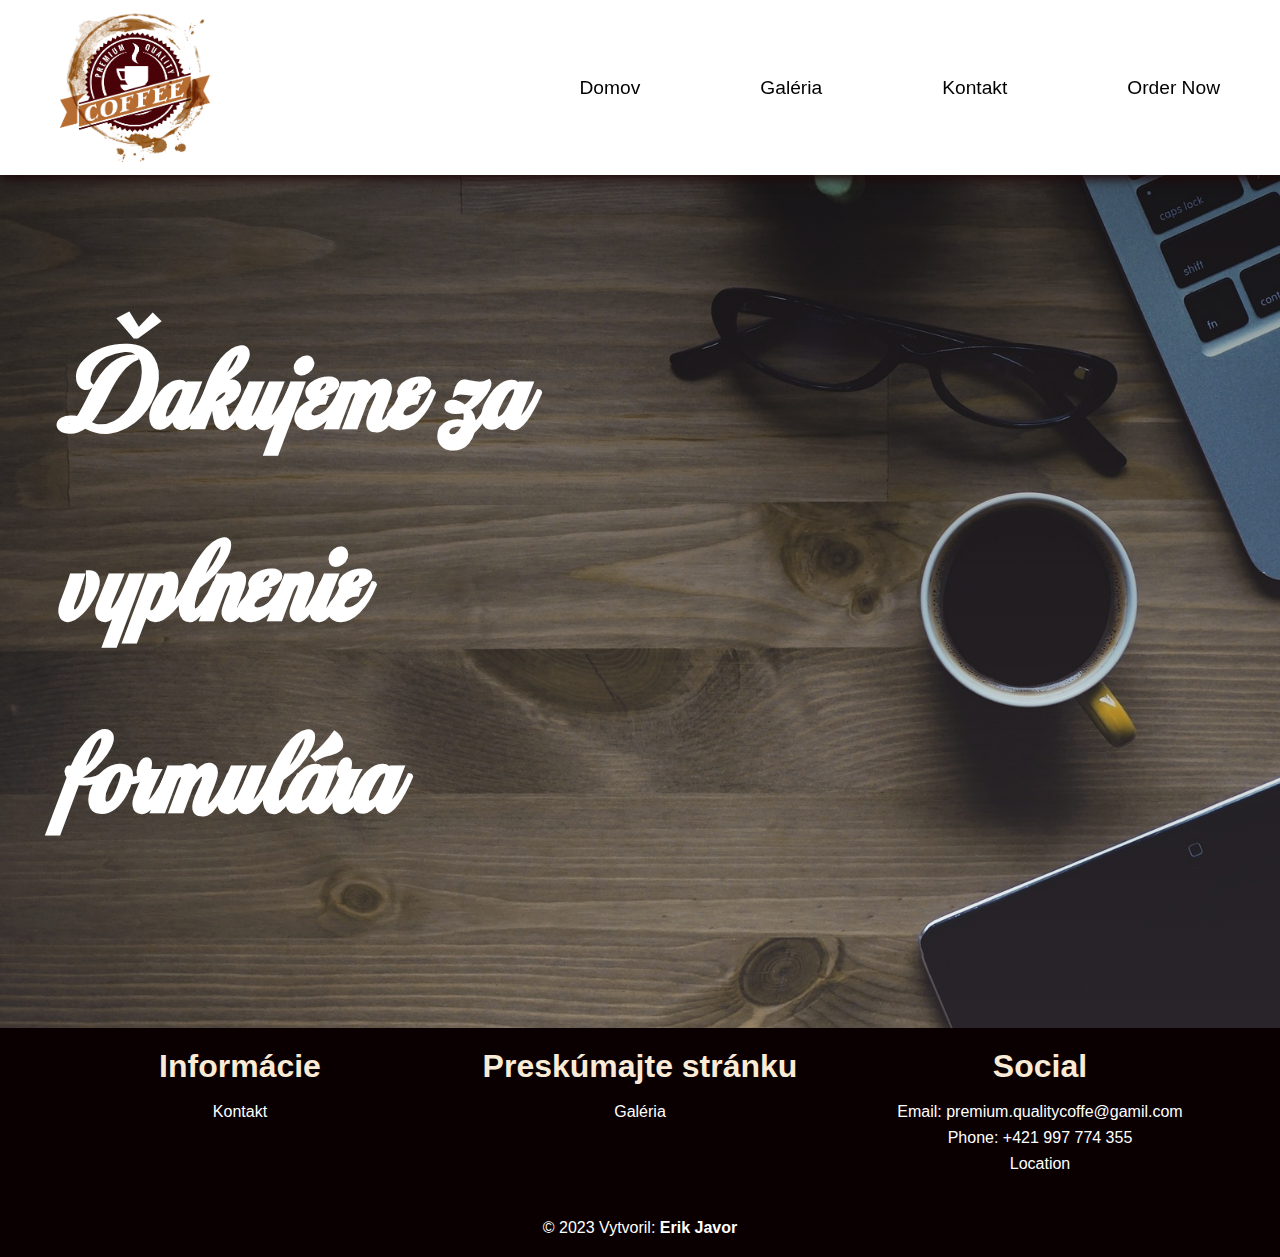
<file: kontakt-succes.html>
<!DOCTYPE html>
<html lang="en">
<head>
    <meta charset="UTF-8">
    <meta name="viewport" content="width=device-width, initial-scale=1.0">
    <link rel="stylesheet" href="css/style.css">
    <script type="text/javascript" src="./js/app.js"></script>
    <title>Záverečný projekt</title>
</head>
<body>
    <!-- Header - start -->
    <header>
    <!-- Navbar - start-->
    <nav>
        <!-- Hidden navbar - start-->
        <ul class="sidebar">
            <li onclick=hideSidebar()><a href="#"><svg xmlns="http://www.w3.org/2000/svg" height="24" viewBox="0 -960 960 960" width="24"><path d="m256-200-56-56 224-224-224-224 56-56 224 224 224-224 56 56-224 224 224 224-56 56-224-224-224 224Z"/></svg></a></li>
            <li><a href="index.html">Domov</a></li>
            <li><a href="galeria.html">Galéria</a></li>
            <li><a href="kontakt.html">Kontakt</a></li>
            <li><a href="order.html">Order now</a></li>

        </ul>   
        <!-- Hidden navbar - end-->    

        <!-- Shown navbar - start-->
        <ul>
            <li class="logo"><a href="#"><img src="./img/logo.png" style="width: 150px;"></a></li>
            <li class="hideOnMobile"><a href="index.html">Domov</a></li>
            <li class="hideOnMobile"><a href="galeria.html">Galéria</a></li>
            <li class="hideOnMobile"><a href="kontakt.html">Kontakt</a></li>
            <li class="hideOnMobile"><a href="order.html">Order Now</a></li>
            <li class="menu-button" onclick=showSidebar()><a href="#"><svg xmlns="http://www.w3.org/2000/svg" height="24" viewBox="0 -960 960 960" width="24"><path d="M120-240v-80h720v80H120Zm0-200v-80h720v80H120Zm0-200v-80h720v80H120Z"/></svg></a></li>
        </ul>
        <!-- Show navbar - end-->
    </nav>
    <!-- Navbar - end-->
    </header>
    <!-- Header - end -->


    <!-- Mian - start -->   
    <main>
        <section>
            <div class="coffee-kontakt">
                <div class="coffee-text-succes-kontakt">
                    <!-- Succes text -->
                            <h1>Ďakujeme za <br>vyplnenie formulára</h1>       
            </div>        
        </section>
        
    </main>
    <!-- Mian - end -->


    <!-- Footer - start -->
    <footer>
        <div class="footer-columns">
            <div class="footer-column">
                <h3>Informácie</h3>
                <br>
                <ul>
                    <li><a href="kontakt.html">Kontakt</a></li>
                </ul>
            </div>
            <div class="footer-column">
                <h3>Preskúmajte stránku</h3>
                <br>
                <ul>
                    <li><a href="galeria.html">Galéria</a></li>

                </ul>
            </div>
            <div class="footer-column">
                <h3>Social</h3>
                <br>
                <ul>
                    <li>Email:<a href="mailto:premium.qualitycoffe@gamil.com"> premium.qualitycoffe@gamil.com</a></li>
                    <li>Phone:<a href="tel:+421 997 774 355"> +421 997 774 355</a></li>
                    <li><a href="https://www.google.com/maps/d/u/0/viewer?mid=1wJfVSIAOQdzaFUUIehKLDNtX6Rk&hl=sk&ll=48.308953658345104%2C18.09130962647539&z=18">Location</a></li>
                </ul>
            </div>
        </div>
        <br>
        <p>© 2023 Vytvoril: <strong>Erik Javor</strong></p>
    </footer>
    <!-- Footer - end -->
    








    

</body>
</html>
</file>
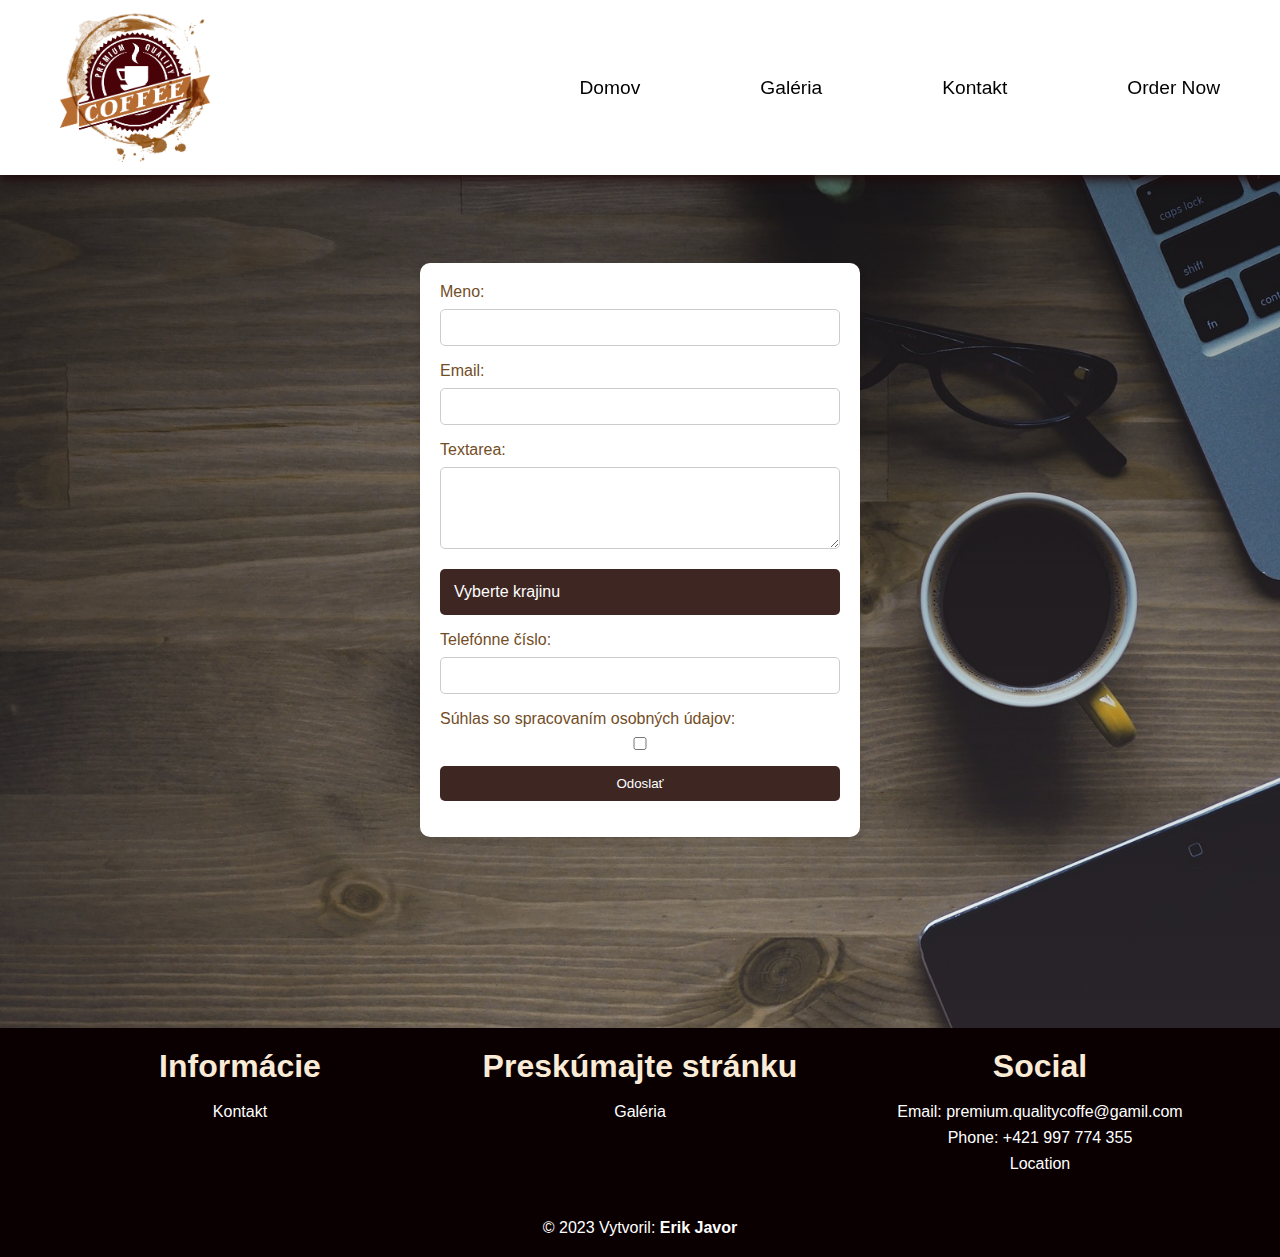
<file: kontakt.html>
<!DOCTYPE html>
<html lang="en">
<head>
    <meta charset="UTF-8">
    <meta name="viewport" content="width=device-width, initial-scale=1.0">
    <link rel="stylesheet" href="css/style.css">
    <script type="text/javascript" src="./js/app.js"></script>
    <title>Záverečný projekt</title>
</head>
<body>
    <!-- Header - start -->
    <header>
    <!-- Navbar - start-->
    <nav>
        <!-- Hidden navbar - start-->
        <ul class="sidebar">
            <li onclick=hideSidebar()><a href="#"><svg xmlns="http://www.w3.org/2000/svg" height="24" viewBox="0 -960 960 960" width="24"><path d="m256-200-56-56 224-224-224-224 56-56 224 224 224-224 56 56-224 224 224 224-56 56-224-224-224 224Z"/></svg></a></li>
            <li><a href="index.html">Domov</a></li>
            <li><a href="galeria.html">Galéria</a></li>
            <li><a href="kontakt.html">Kontakt</a></li>
            <li><a href="order.html">Order now</a></li>

        </ul>   
        <!-- Hidden navbar - end-->    

        <!-- Shown navbar - start-->
        <ul>
            <li class="logo"><a href="#"><img src="./img/logo.png" style="width: 150px;"></a></li>
            <li class="hideOnMobile"><a href="index.html">Domov</a></li>
            <li class="hideOnMobile"><a href="galeria.html">Galéria</a></li>
            <li class="hideOnMobile"><a href="kontakt.html">Kontakt</a></li>
            <li class="hideOnMobile"><a href="order.html">Order Now</a></li>
            <li class="menu-button" onclick=showSidebar()><a href="#"><svg xmlns="http://www.w3.org/2000/svg" height="24" viewBox="0 -960 960 960" width="24"><path d="M120-240v-80h720v80H120Zm0-200v-80h720v80H120Zm0-200v-80h720v80H120Z"/></svg></a></li>
        </ul>
        <!-- Show navbar - end-->
    </nav>
    <!-- Navbar - end-->
    </header>
    <!-- Header - end -->


    <!-- Mian - start -->   
    <main>
    <section>
        <div class="coffee-kontakt">
            <div class="coffee-text-kontakt">
                <!-- Formulár - start -->
                <form id="myForm" action="kontakt-succes.html" method="post" onsubmit="return validateForm()">
                    <!-- Meno -->
                    <label for="name">Meno:</label>
                    <input type="text" id="name" name="name" required>
                    
                    <!-- Mail -->
                    <label for="email">Email:</label>
                    <input type="email" id="email" name="email" required>
                    
                    <!-- Textarea -->
                    <label for="message">Textarea:</label>
                    <textarea id="message" name="message" rows="4" required></textarea>

                    <!-- Accordion -->
                    <button class="accordion" type="button">Vyberte krajinu</button>
                    <div class="panel">
                        <label for="country">Krajina:</label>
                        <!-- Možnosti výberu -->
                        <select id="country" name="country" required>
                            <option value="country1">Slovensko</option>
                            <option value="country2">Česko</option>
                            <option value="country3">Maďarsko</option>
                            <option value="country3">Poľsko</option>
                            <option value="country3">Ukrajina</option>
                        </select>
                    </div>

                    <!-- Tel. číslo -->
                    <label for="phone">Telefónne číslo:</label>
                    <input type="tel" id="phone" name="phone" pattern="[0-9+ ]+" required>
                    
                    <!-- Súhlas -->
                    <label for="consent">Súhlas so spracovaním osobných údajov:</label>
                    <input type="checkbox" id="consent" name="consent" required>
            
                    <div class="error" id="consentError"></div>
                    <!-- Odoslanie formuláru -->
                    <input type="submit" value="Odoslať">
                </form>  
                <!-- Formulár - end --> 
            </div>
        </div>
    </section>
        
    </main>
    <!-- Mian - end -->


    <!-- Footer - start -->
    <footer>
        <div class="footer-columns">
            <div class="footer-column">
                <h3>Informácie</h3>
                <br>
                <ul>
                    <li><a href="kontakt.html">Kontakt</a></li>
                </ul>
            </div>
            <div class="footer-column">
                <h3>Preskúmajte stránku</h3>
                <br>
                <ul>
                    <li><a href="galeria.html">Galéria</a></li>

                </ul>
            </div>
            <div class="footer-column">
                <h3>Social</h3>
                <br>
                <ul>
                    <li>Email:<a href="mailto:premium.qualitycoffe@gamil.com"> premium.qualitycoffe@gamil.com</a></li>
                    <li>Phone:<a href="tel:+421 997 774 355"> +421 997 774 355</a></li>
                    <li><a href="https://www.google.com/maps/d/u/0/viewer?mid=1wJfVSIAOQdzaFUUIehKLDNtX6Rk&hl=sk&ll=48.308953658345104%2C18.09130962647539&z=18">Location</a></li>
                </ul>
            </div>
        </div>
        <br>
        <p>© 2023 Vytvoril: <strong>Erik Javor</strong></p>
    </footer>
    <!-- Footer - end -->
    








    

</body>
</html>
</file>
<file: css/style.css>
*{
    margin: 0;
    padding: 0;
}
@font-face {
    font-family: PepperidgeScript;
    src: url(../fonts/PepperidgeScript_PERSONAL_USE_ONLY.otf);
  }
@font-face {
    font-family: Espresso;
    src: url(../fonts/Espresso\ Show.otf);
  }
  @font-face {
    font-family: Dalty;
    src: url(../fonts/Dalty.otf);
  }
body{
    min-height: 100vh;
    font-family:'Franklin Gothic Medium', 'Arial Narrow', Arial, sans-serif;
    background-color: rgb(68, 11, 11);
}
/* Navbar - start */
nav{
    background-color: rgb(255, 255, 255);
    box-shadow: 2px 4px 10px rgb(31, 10, 10);
    position: fixed;
    width: 100%;
    top: 0;
    z-index: 1000;
    font-size: larger;
}
nav ul{
    list-style: none;
    display: flex;
    justify-content: flex-end;
    align-items: center;
    margin: 0;
}
nav li{
    height: 175px;
}
nav a{
    height: 100%;
    padding: 0 100px;
    text-decoration: none;
    display: flex;
    align-items: center;
    color: black;

}
nav a:hover{
    color: antiquewhite;
    background-color: rgb(68, 11, 11);
    transition: 0.4s;
}
nav .logo a:hover {
    background-color: transparent ;
}
nav li:first-child{
    margin-right: auto;
}

/* Navbar hidden - start */
.sidebar{
    position: fixed;
    top: 0;
    right: 0;
    height: 100vh;
    width: 250px;
    z-index: 999;
    background-color: rgb(255, 255, 255);
    backdrop-filter: blur(10px);
    box-shadow: -10px 0 10px rgb(31, 10, 10);
    display: none;
    flex-direction: column;
    align-items: flex-start;
    justify-content: flex-start;
}
.sidebar li{
    width: 100%;
}
.sidebar a{
    width: 100%;
}
.sidebar a:hover{
    color: antiquewhite;
    background-color: rgb(68, 11, 11);
}
.menu-button{
    display: none;
}
/* Navbar hidden - end */

/* Navbar responsivity - start */
@media(max-width:1400px){
    nav a{
        padding: 0 60px;  
    }
}
@media(max-width:1190px){
    .hideOnMobile{
        display: none;
    }
    .menu-button{
        display: block;
    }
}
@media(max-width:400px){
    .sidebar{
        width: 100%;;
    }
    
}

/* Navbar responsivity - end */
/* Navbar - end */

/* index page */
/* Main - start */
.main {
    display: flex;
    justify-content: center;
    align-items: center;
}
/* coffee 1 - start */
.coffee {
    flex: 1;
    padding: 10% 5% 0 5%;
    background-image: linear-gradient(rgba(0, 0, 0, 0.5), rgba(0, 0, 0, 0)), url(../img/coffee-background.jpg);
    min-height: 100vh;
    background-size: cover;
    background-position: center;
    color: white;
}
.coffee-text{
    max-width: 850px;
}
.coffee-text a {
    display: inline-block;
    padding: 15px 30px; 
    background-color: rgb(73, 2, 7); 
    color: white;
    text-decoration: none;
    font-size: 1.2em; 
    border-radius: 5px; 
    transition: background-color 0.3s ease; 
}
.coffee-text a:hover {
    background-color:rgb(153, 118, 121);
}
.coffee-text h1{
    font-family: Espresso;
    font-size: 5em;
}
.coffee-text h2{
    font-family: Espresso;
    font-size: 4em;
}
.coffee-text p{
    padding-top: 3%;
    font-family: PepperidgeScript;
    font-size: 5em;
}
.coffee-text p.txt2 {
    font-size: 3em;
}
hr {
    border: 0;
    height: 1px;
    background: #333;
    background-image: linear-gradient(to right, #ccc, #333, #ccc);
}
/* coffee 1 - end */

/* coffee 2 - start */
.coffee-2{
    flex: 1;
    padding: 3% 5% 0 5%;
    background-image: linear-gradient(rgba(0, 0, 0, 0), rgba(255, 255, 255, 0.63)), url(../img/coffee-background-2.jpg);
    min-height: 100vh;
    background-size: cover;
    background-position: center;
    color: white;
}
.coffee-text-0{
    font-size: 3.4em;
    font-family: PepperidgeScript;
    max-width: 750px;
    color: rgb(0, 0, 0); 
}
.coffee-text-container {
    display: flex;
    justify-content: space-between;
    max-width: 1110px; 
}

.coffee-text-2-1, .coffee-text-2-2 {
    padding-bottom: 50px;
    max-width: 500px;
    font-family: PepperidgeScript;
    color: rgb(73, 2, 7); 
    font-size: 3em;
    flex: 1; 
}
.coffee-text-2 h1{
    font-family: Dalty;
    font-size: 11em;
    color: rgb(73, 2, 7); 
}
/* coffee 2 - end */
/* Main - end */
/* index page */

/* kontakt page - start */
/* form - start */
form {
    max-width: 400px;
    margin: 20px auto;
    background-color: #fff;
    padding: 20px;
    border-radius: 10px;
    box-shadow: 0 4px 8px rgba(0, 0, 0, 0.1);
}

label {
    display: block;
    margin-bottom: 8px;
    color: #734d26; 
}

input, textarea {
    width: 100%;
    padding: 10px;
    margin-bottom: 16px;
    box-sizing: border-box;
    border: 1px solid #ccc;
    border-radius: 5px;
}

input[type="submit"] {
    background-color: #3e2723; 
    color: white;
    cursor: pointer;
    border: none;
    border-radius: 5px;
    padding: 10px;
}

input[type="submit"]:hover {
    background-color: #5d4037;                                                                                                                                                                              
}

.error {
    color: red;
    margin-top: -10px;
    margin-bottom: 10px;
}

.coffee-kontakt {
    flex: 1;
    padding: 10% 5% 0 5%;
    background-image: linear-gradient(rgba(0, 0, 0, 0.5), rgba(0, 0, 0, 0)), url(../img/coffee-kontakt-background.jpg);
    min-height: 100vh;
    background-size: cover;
    background-position: center;
    color: white;
}

/* Accordion */
.accordion {
    background-color: #3e2723;
    color: white;
    cursor: pointer;
    padding: 14px;
    width: 100%;
    text-align: left;
    border: none;
    border-radius: 5px;
    outline: none;
    font-size: 16px;
    transition: 0.4s;
    margin-bottom: 16px;
}

.accordion:hover {
    background-color: #5d4037;
}

.panel {
    padding: 0 18px;
    display: none;
    overflow: hidden;
    background-color: #f1f1f1;
    border-radius: 5px;
    margin-bottom: 16px;
}

.panel select {
    width: 100%;
    padding: 10px;
    box-sizing: border-box;
    border: 1px solid #ccc;
    border-radius: 5px;
    margin-top: 8px; 
}

.panel option {
    padding: 10px;
    border: 1px solid #ccc;
    border-radius: 5px;
    margin-bottom: 8px;
}

.panel option:hover {
    background-color: #ddd;
}
.coffee-text-succes-kontakt{
    width: 1500px;
    font-family: PepperidgeScript ;
    font-size: 8em;
    
}

/* form - end */
.coffee-text-kontakt{
    padding-top: 5%;
}
/* kontakt page - end */

/* order page - start */
.coffee-order {
    flex: 1;
    padding: 10% 5% 0 5%;
    min-height: 100vh;
    background-image: linear-gradient(rgba(0, 0, 0, 0), rgba(0, 0, 0, 0)), url(../img/coffee-order-bacground.jpg);
    background-size: cover;
    background-position: center;
    color: white;
}

.coffee-text-order {
    padding-left: 50%;
}
/* Coffee Table - start */
table {
    width: 100%;
    height: 40vh;
    border-collapse: separate;
    border-spacing: 0;
    border-radius: 10px;
    overflow: hidden;
    margin-bottom: 20px;
    box-shadow: 0 8px 10px rgba(0, 0, 0, 0.1); 
}
th{
    background-color: rgb(53, 44, 39);
    color: white;
}
th, td {
    border: none;
    padding: 12px;
    text-align: left;
}

th h1, td h1 {
    margin: 0; 
    padding: 8px 12px; 
    border-radius: 15px;
    width: 150px;
    height: 30px;
    color: rgb(134, 119, 110);
    background-color: rgb(53, 44, 39);
    cursor: pointer;
    text-align: center;
}
th h1:hover, td h1:hover {
    background-color: rgb(134, 119, 110);
    color: #ececec; 
}

tr:nth-child(even) {
    background-color: rgb(134, 119, 110);
    color: #ececec;
}

tr:nth-child(odd) {
    background-color: #ececec;
    color: rgb(134, 119, 110);
}
tr:nth-child(even):hover {
    color: rgb(134, 119, 110);
}
tr:nth-child(odd):hover {
    color: rgb(255, 255, 255);
}

tr:hover {
    background-color: #4b4b4b;
}

.buy-now {
    background-color: rgb(53, 44, 39);
    color: white;
    border: none;
    padding: 8px 12px;
    text-decoration: none;
    display: inline-block;
    text-align: center;
    font-size: 14px;
    cursor: pointer;
}

.coffee-description {
    overflow: hidden; 
}

.description {
    border-radius: 15px;
    background-color: rgb(134, 119, 110);
    padding: 12px;
    max-width: 100%;
}
/* Coffee Table - end */

/* Responsivity order tabel - start */
@media screen and (max-width: 1900px) {
    .coffee-text-order {
        padding-top: 10%;
    }

    table {
        height: 40vh;
    }
}
@media screen and (max-width: 1200px) {
    .coffee-text-order {
        padding-left: 0;
        padding-top: 20%;
    }
    table {
        height: 40vh;
    }
}
@media screen and (max-width: 1000px) {
    .coffee-text-order {
        padding-left: 0;
    }
    table {
        height: 40vh;
    }
}
@media screen and (max-width: 768px) {
    .coffee-text-order {
        padding-left: 0;
    }
    table {
        height: 40vh;
    }
}
@media screen and (max-width: 690px) {
    .coffee-text-order {
        padding-left: 0;
        padding-top: 40%;
    }  
    table {
        height: 40vh;
    }
}
/* Responsivity order tabel - end */
/* order page - end */


/* Responsivity main  - start */
@media (max-width: 1900px) {
    .coffee {
        padding: 20% 5% 0 5%;
        background-position-x: 1950px;
    }
}
@media (max-width: 1700px) {
    .coffee-text-succes-kontakt{
        padding-top: 15%;
        width: 750px;
        font-size: 7em;
        
    }
}
@media (max-width: 1300px) {
    .coffee {
        padding: 20% 5% 0 5%;
        background-position-x: 1350px;
    }
    .coffee-text-succes-kontakt{
        padding-top: 15%;
        width: 650px;
        font-size: 5em;
    }
    .coffee-text-kontakt{
        padding-top: 10%;
    }
}
@media (max-width: 975px) {
    .coffee {
        padding: 30% 5% 0 5%;
    }
    .coffee-text-kontakt{
        padding-top: 20%;
    }
}
@media (max-width: 775px) {
    .coffee {
        padding: 40% 5% 0 5%;
        background-position-x: 950px;
    }
    .coffee-text {
        max-width: 100%;
        float: none;
        text-align: center;
    }
    .coffee-text p{
        font-size: 3.5em;
    }
    .coffee-text p.txt2 {
        font-size: 1.9em;
    }

    .coffee-text h1 {
        font-size: 3em;
    }
    .coffee-text h2 {
        font-size: 2.3em;
    }
    .coffee-text-2 h1 {
        font-size: 8em;
        text-align: center
    }
    .coffee-text-2 p {
        font-size: 0.9em;
        
    }
    .coffee-text-0{
        font-size: 2.5em;
        text-align: center
    }
    .coffee-text-succes-kontakt{
        padding-top: 25%;
        width: 550px;
        font-size: 4em;
        text-align: center;
        
    }
    .coffee-text-kontakt{
        padding-top: 30%;
    }
}
@media (max-width: 545px) {
    .coffee {
        padding: 70% 5% 0 5%;


    }

    .coffee-text {
        max-width: 100%;
        float: none;
        text-align: center;
    }

    .coffee-text h1 {
        font-size: 2.2em;
    }
    .coffee-text-2 h1 {
        font-size: 6em;
        text-align: center

    }
    .coffee-text-2 p {
        font-size: 0.7em;
        
    }
    .coffee-text-0{
        font-size: 2em;
        text-align: center
    }
    .coffee-text-succes-kontakt{
        padding-top: 30%;
        width: 450px;
        font-size: 4em;
        text-align: center;

        
    }
    .coffee-text-kontakt{
        padding-top: 50%;
    }
}
@media (max-width: 380px) {
    .coffee-text-2 p {
        font-size: 0.7em;
        padding-left: 10px;
    }
    .coffee {
        background-position-x: 820px;
    }
    .coffee-2{
        background-position-x: 650px;
        background-image: linear-gradient(rgba(248, 248, 248, 0.603), rgba(255, 255, 255, 0.815)), url(../img/coffee-background-2.jpg);
        min-height: 100vh;
    }
    .coffee-text-succes-kontakt{
        padding-top: 45%;
        width: 250px;
        font-size: 3em;
        text-align: center;      
    }
    .coffee-text-kontakt{
        padding-top: 60%;
    }
}

/* Responsivity main - end */
/* Main - end */

/* Galeria page - start*/
.coffe-galeria{flex: 1;
padding: 10% 5% 0 5%;
background-image: linear-gradient(rgba(0, 0, 0, 0.5), rgba(0, 0, 0, 0)), url(../img/coffee-gallery.jpg);
min-height: 100vh;
background-size: cover;
background-position: center;
color: white;
}
.slideshow-container {
    max-width: 550px;
    position: relative;
    margin: auto;
}

.mySlides {
    display: none;
}
.mySlides img{
    border-radius: 15px;
}

.prev, .next {
    position: absolute;
    width: auto;
    top: 50%;
    margin-top: -30px;
    padding: 16px;
    cursor: pointer; 
    font-weight: bold;
    font-size: 20px;
    border-radius: 0 3px 3px 0;
    color: white;
    user-select: none;
}

.next {
    right: 0;
    border-radius: 3px 0 0 3px;
}

.prev:hover, .next:hover {
    background-color: rgba(85, 85, 85, 0.8);
}
/* Galeria page - end */

/* Footer - start */
/* Original styles */
footer {
    background-color: rgb(10, 0, 1);
    color: white;
    text-align: center;
    padding: 20px 0;
}

.footer-columns {
    display: flex;
    justify-content: space-around;
    flex-wrap: wrap; 
    max-width: 1200px;
    margin: 0 auto;

}

.footer-column {
    flex: 1;
    padding: 0 20px;
    margin-bottom: 20px; 
}

.footer-column a {
    text-decoration: none;
    color: inherit; 
    transition: color 0.3s;
}

.footer-column h3 {
    color: antiquewhite;
}

.footer-column ul {
    list-style: none;
    padding: 0;
}

.footer-column li {
    margin-bottom: 8px;
}

.footer-info {
    margin-top: 20px; 
}

.footer-column h3 {
    font-size: 2em;
}


.footer-column a:hover {
    color: antiquewhite;

}

/* Responsivity footer - start */
@media (max-width: 768px) {
    footer{
        font-size: 0.9em;
    }
}
/* Responsivity footer - end */
/* Footer - end */
</file>
